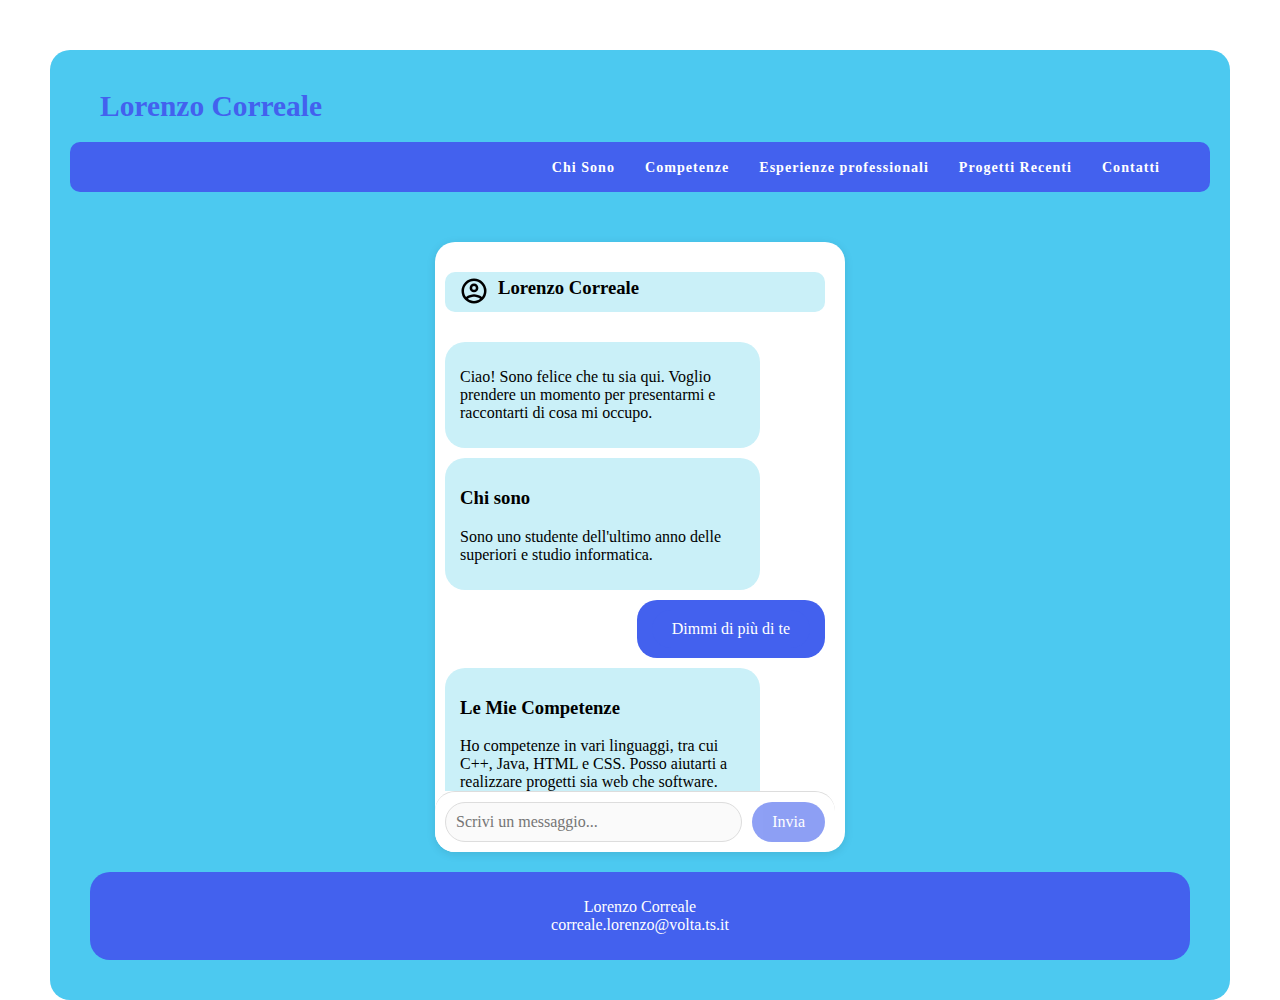
<file: SitoWeb/index.html>
<!doctype html>
<html class="no-js" lang="">

<head>
    <meta charset="utf-8">
    <meta content="width=device-width, initial-scale=1" name="viewport">
    <title></title>
    <link href="css/style.css" rel="stylesheet">
</head>

<body>
<div class="body">
    <div id="header">
        <header>
            <div class="titolo">
                <!-- <img src="" alt="" -->
                <h1><a href="index.html#">Lorenzo Correale</a></h1>
            </div>
        </header>

        <nav class="navigazione" id="nav">
            <ul>
                <li><a href="about.html#nav">Chi Sono</a></li>
                <li><a href="competenze.html#nav">Competenze</a></li>
                <li><a href="lavori.html#nav">Esperienze professionali</a></li>
                <li><a href="progetti.html#nav">Progetti Recenti</a></li>
                <li><a href="contatti.html#nav">Contatti</a></li>
            </ul>

        </nav>
    </div>

    <div class="chat" id="chat">
        <div class="chat-container">

            <div class="chat-name">
                <div class="name">
                    <img src="img/account-circle-outline.svg">
                    <h3>Lorenzo Correale</h3>
                </div>
            </div>

            <div class="chat-messages">
                <!--- ciao  --->
                <div class="message-left">
                    <div class="message-content">

                        <p>Ciao! Sono felice che tu sia qui.
                            Voglio prendere un momento per presentarmi e
                            raccontarti di cosa mi occupo.</p>
                    </div>
                </div>

                <!--- chi sono  --->

                <div class="message-left">
                    <div class="message-content" id="chisono">
                        <h3>Chi sono</h3>
                        <p>Sono uno studente dell'ultimo anno delle superiori e studio informatica.
                        </p>
                    </div>
                </div>

                <div class="message-right">
                    <div class="message-content">
                        <button id="chisono-btn">Dimmi di più di te</button>
                    </div>
                </div>

                <!--- le mie competenze  --->

                <div class="message-left">
                    <div class="message-content" id="competenze">
                        <h3>Le Mie Competenze</h3>
                        <p>Ho competenze in vari linguaggi, tra cui C++, Java, HTML e CSS.
                            Posso aiutarti a realizzare progetti sia web che software.</p>
                    </div>
                </div>

                <div class="message-right">
                    <div class="message-content">

                        <button id="competenze-btn">Parlami delle tue competenze</button>
                    </div>
                </div>

                <!--- esperienze lavorative  --->

                <div class="message-left">
                    <div class="message-content" id="esperienze">
                        <h3>Esperienza Professionale</h3>
                        <p>Ho lavorato nel inserimento di articoli in un software di gestione magazzino,
                            dove ho applicato le mie conoscenze tecniche in un contesto reale.</p>
                    </div>
                </div>

                <div class="message-right">
                    <div class="message-content">
                        <button id="esperienze-btn">Parlamene di più</button>
                    </div>
                </div>

                <!--- progetti personali  --->

                <div class="message-left">
                    <div class="message-content" id="progetti">
                        <h3>Progetti Personali</h3>
                        <p> Dai un'occhiata ai miei progetti.</p>
                    </div>
                </div>

                <div class="message-right">
                    <div class="message-content">
                        <button id="progetti-btn">Mostrami i progetti</button>
                    </div>
                </div>

                <!--- contatti  --->

                <div class="message-left">
                    <div class="message-content" id="contatti">
                        <h3>Contattami</h3>
                        <p>Spero di sentirci presto! Se hai domande o idee da condividere scrivimi pure.</p>
                    </div>
                </div>

                <div class="message-right">
                    <div class="message-content">
                        <button id="contatti-btn">Scrivi</button>
                    </div>
                </div>


            </div>
            <!-- Barra di input fissa in fondo alla chat -->
            <div class="input-bar">
                <input disabled placeholder="Scrivi un messaggio..." type="text">
                <button disabled>Invia</button>
            </div>

        </div>
    </div>
    <footer>
        <p>Lorenzo Correale<br>
            <a href="mailto:correale.lorenzo@volta.ts.it">correale.lorenzo@volta.ts.it</a></p>
    </footer>
    <script src="js/script.js"></script>
</div>
</body>

</html>
</file>
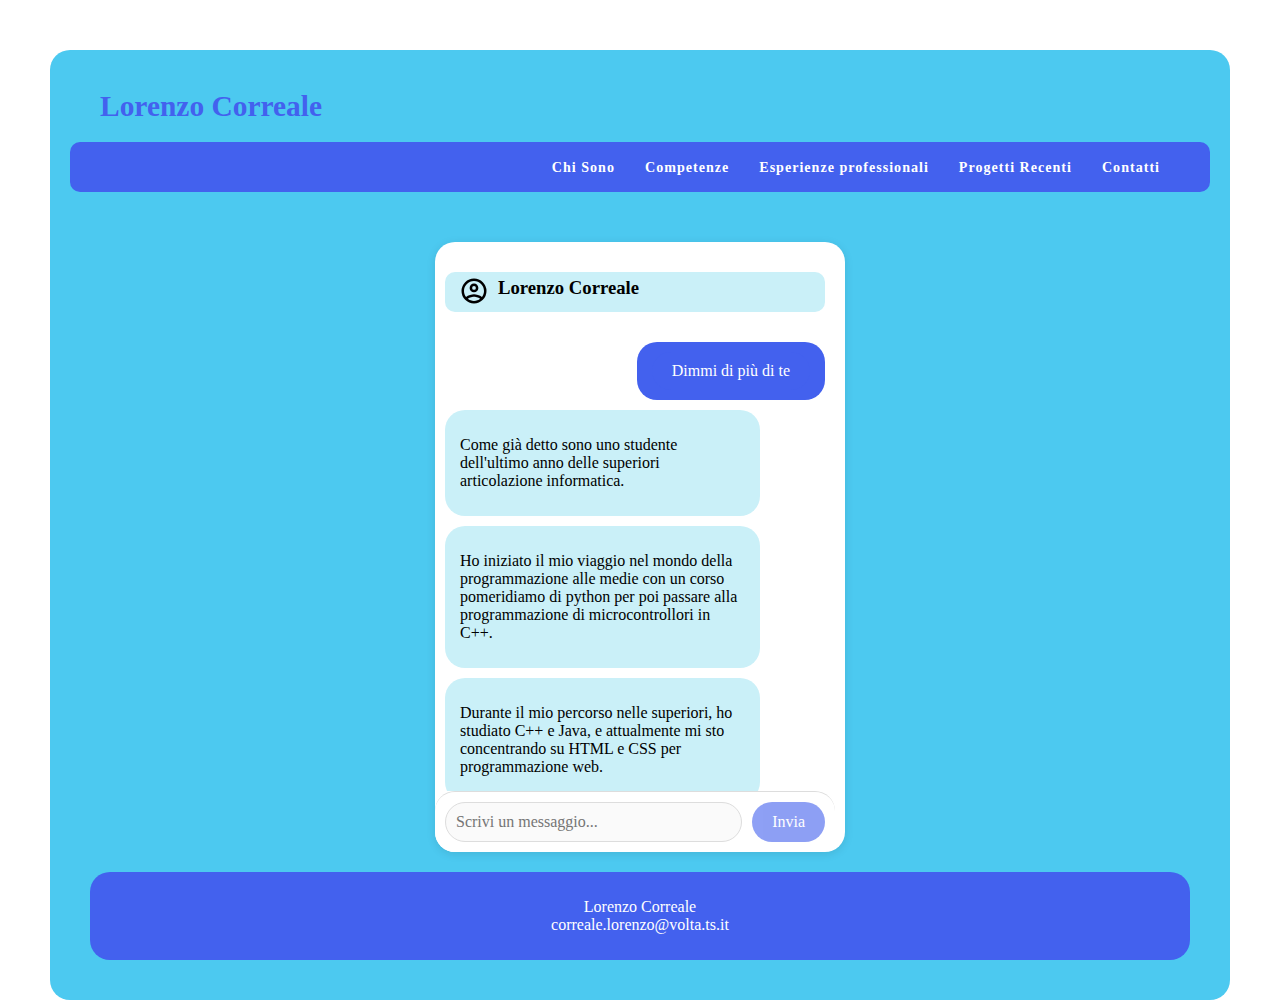
<file: SitoWeb/about.html>
<!doctype html>
<html class="no-js" lang="">

<head>
    <meta charset="utf-8">
    <meta content="width=device-width, initial-scale=1" name="viewport">
    <title></title>
    <link href="css/style.css" rel="stylesheet">
</head>

<body>
<div class="body">
    <div id="header">
        <header>
            <div class="titolo">
                <!-- <img src="" alt="" -->
                <h1><a href="index.html#">Lorenzo Correale</a></h1>
            </div>
        </header>

        <nav class="navigazione" id="nav">
            <ul>
                <li><a href="about.html#nav">Chi Sono</a></li>
                <li><a href="competenze.html#nav">Competenze</a></li>
                <li><a href="lavori.html#nav">Esperienze professionali</a></li>
                <li><a href="progetti.html#nav">Progetti Recenti</a></li>
                <li><a href="contatti.html#nav">Contatti</a></li>
            </ul>

        </nav>
    </div>

    <div class="chat" id="chat">
        <div class="chat-container">

            <div class="chat-name">
                <div class="name">

                    <img src="img/account-circle-outline.svg">
                    <h3>Lorenzo Correale</h3>
                </div>
            </div>


            <div class="chat-messages">


                <!--- chi sono  --->
                <div class="message-right">
                    <div class="message-content">
                        <a href="about.html#chat">
                            <button>Dimmi di più di te</button>
                        </a>
                    </div>
                </div>

                <div class="message-left">
                    <div class="message-content">

                        <p>Come già detto sono uno studente dell'ultimo anno
                            delle superiori articolazione informatica.
                        </p>
                    </div>
                </div>
                <div class="message-left">
                    <div class="message-content">

                        <p>Ho iniziato il mio viaggio nel mondo della programmazione
                            alle medie con un corso pomeridiamo di python per poi
                            passare alla programmazione di microcontrollori in C++.

                        </p>
                    </div>
                </div>
                <div class="message-left">
                    <div class="message-content">

                        <p>Durante il mio percorso nelle superiori,
                            ho studiato C++ e Java, e attualmente mi
                            sto concentrando su HTML e CSS per programmazione web.
                        </p>
                    </div>
                </div>
                <div class="message-left">
                    <div class="message-content">
                        <p>La tecnologia è la mia grande passione,
                            e ogni giorno cerco nuove sfide per
                            migliorare le mie competenze.</p>
                    </div>
                </div>

                <div class="message-left">
                    <div class="message-content">
                        <p>Questa passione si estende anche ad altri campi: mi interesso
                            di meccanica, in particolare di moto, kart, droni,
                            e sono anche un radioamatore nel tempo libero.
                    </div>
                </div>

                <div class="message-right">
                    <div class="message-content">
                        <a href="index.html#chisono">
                            <button id="home-btn">Torna alla home</button>
                        </a>
                    </div>
                </div>


            </div>
            <!-- Barra di input fissa in fondo alla chat -->
            <div class="input-bar">
                <input disabled placeholder="Scrivi un messaggio..." type="text">
                <button disabled>Invia</button>
            </div>

        </div>
    </div>
    <footer>
        <p>Lorenzo Correale<br>
            <a href="mailto:correale.lorenzo@volta.ts.it">correale.lorenzo@volta.ts.it</a></p>
    </footer>
    <script src="js/script.js"></script>
</div>
</body>

</html>
</file>
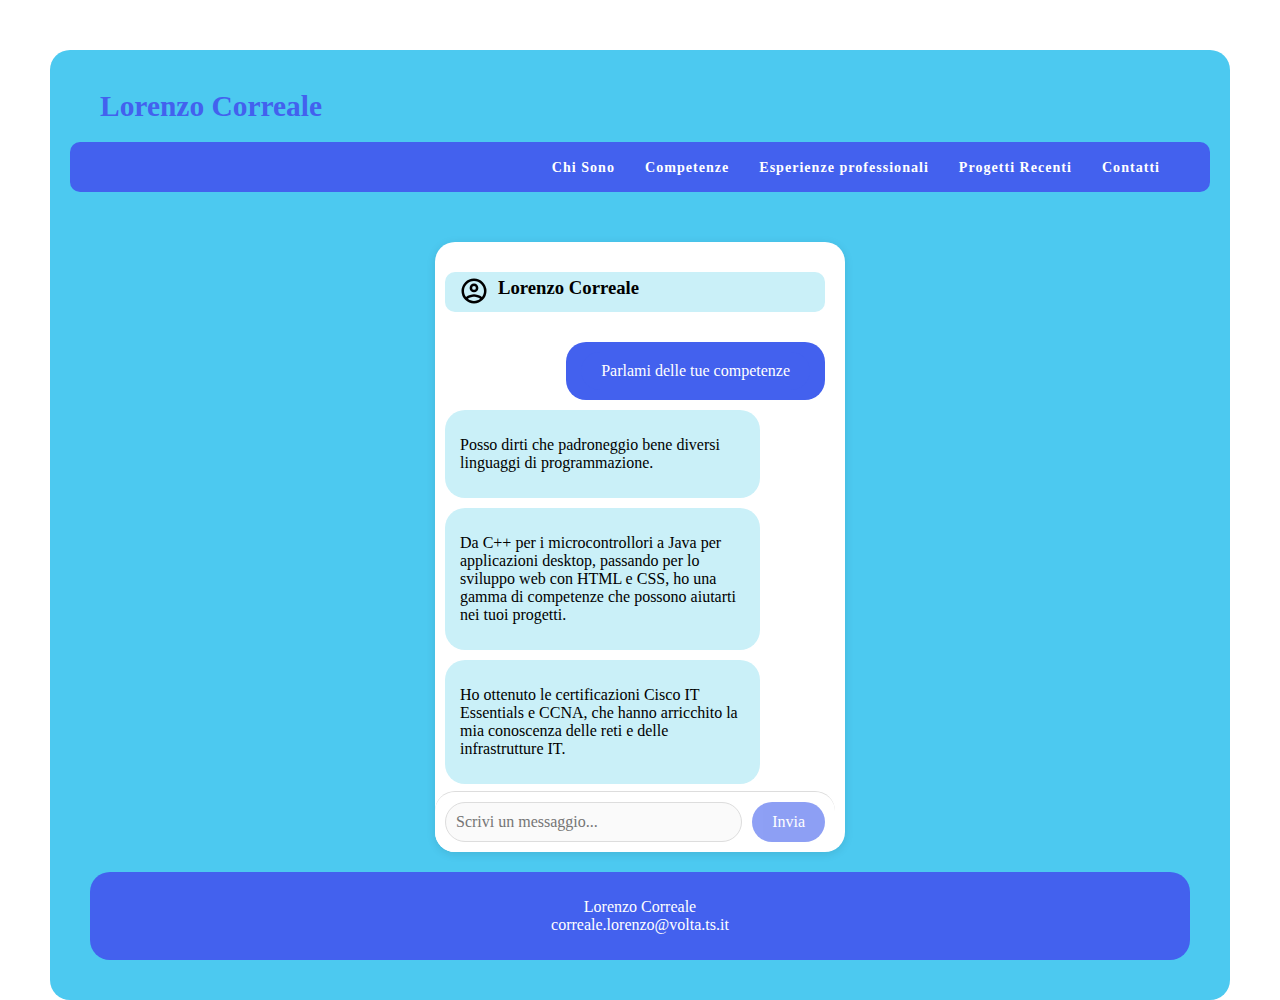
<file: SitoWeb/competenze.html>
<!doctype html>
<html class="no-js" lang="">

<head>
    <meta charset="utf-8">
    <meta content="width=device-width, initial-scale=1" name="viewport">
    <title></title>
    <link href="css/style.css" rel="stylesheet">
</head>

<body>
<div class="body">
    <div id="header">
        <header>
            <div class="titolo">
                <!-- <img src="" alt="" -->
                <h1><a href="index.html#">Lorenzo Correale</a></h1>
            </div>
        </header>

        <nav class="navigazione" id="nav">
            <ul>
                <li><a href="about.html#nav">Chi Sono</a></li>
                <li><a href="competenze.html#nav">Competenze</a></li>
                <li><a href="lavori.html#nav">Esperienze professionali</a></li>
                <li><a href="progetti.html#nav">Progetti Recenti</a></li>
                <li><a href="contatti.html#nav">Contatti</a></li>
            </ul>

        </nav>
    </div>

    <div class="chat" id="chat">
        <div class="chat-container">
            <div class="chat-name">
                <div class="name">
                    <img src="img/account-circle-outline.svg">
                    <h3>Lorenzo Correale</h3>
                </div>
            </div>
            <div class="chat-messages">


                <!--- competenze  --->
                <div class="message-right">
                    <div class="message-content">
                        <a href="competenze.html#chat">
                            <button>Parlami delle tue competenze</button>
                        </a>

                    </div>
                </div>

                <div class="message-left">
                    <div class="message-content">

                        <p>Posso dirti che padroneggio bene diversi
                            linguaggi di programmazione.
                        </p>
                    </div>
                </div>
                <div class="message-left">
                    <div class="message-content">

                        <p>Da C++ per i microcontrollori a Java per applicazioni
                            desktop, passando per lo sviluppo web con HTML e CSS, ho una gamma di competenze
                            che possono aiutarti nei tuoi progetti.

                        </p>
                    </div>
                </div>

                <div class="message-left">
                    <div class="message-content">

                        <p> Ho ottenuto le certificazioni Cisco IT Essentials e CCNA,
                            che hanno arricchito la mia conoscenza delle reti e
                            delle infrastrutture IT.

                        </p>
                    </div>
                </div>

                <div class="message-left">
                    <div class="message-content">

                        <p> Attualmente sto seguendo due corsi, uno di machine learning e uno di robotica.
                        </p>
                    </div>
                </div>
                <div class="message-left">
                    <div class="message-content">

                        <p> Inoltre, ho competenze nella modellazione 3D con AutoCAD e Fusion,
                            e so creare circuiti stampati.
                        </p>
                    </div>
                </div>

                <div class="message-left">
                    <div class="message-content">

                        <p> Possiedo anche la patente di radioamatore e quella per droni.
                        </p>
                    </div>
                </div>


                <div class="message-right">
                    <div class="message-content">
                        <a href="index.html#competenze">
                            <button id="home-btn">Torna alla home</button>
                        </a>
                    </div>
                </div>


            </div>
            <!-- Barra di input fissa in fondo alla chat -->
            <div class="input-bar">
                <input disabled placeholder="Scrivi un messaggio..." type="text">
                <button disabled>Invia</button>
            </div>

        </div>
    </div>
    <footer>
        <p>Lorenzo Correale<br>
            <a href="mailto:correale.lorenzo@volta.ts.it">correale.lorenzo@volta.ts.it</a></p>
    </footer>
    <script src="js/script.js"></script>
</div>
</body>

</html>
</file>
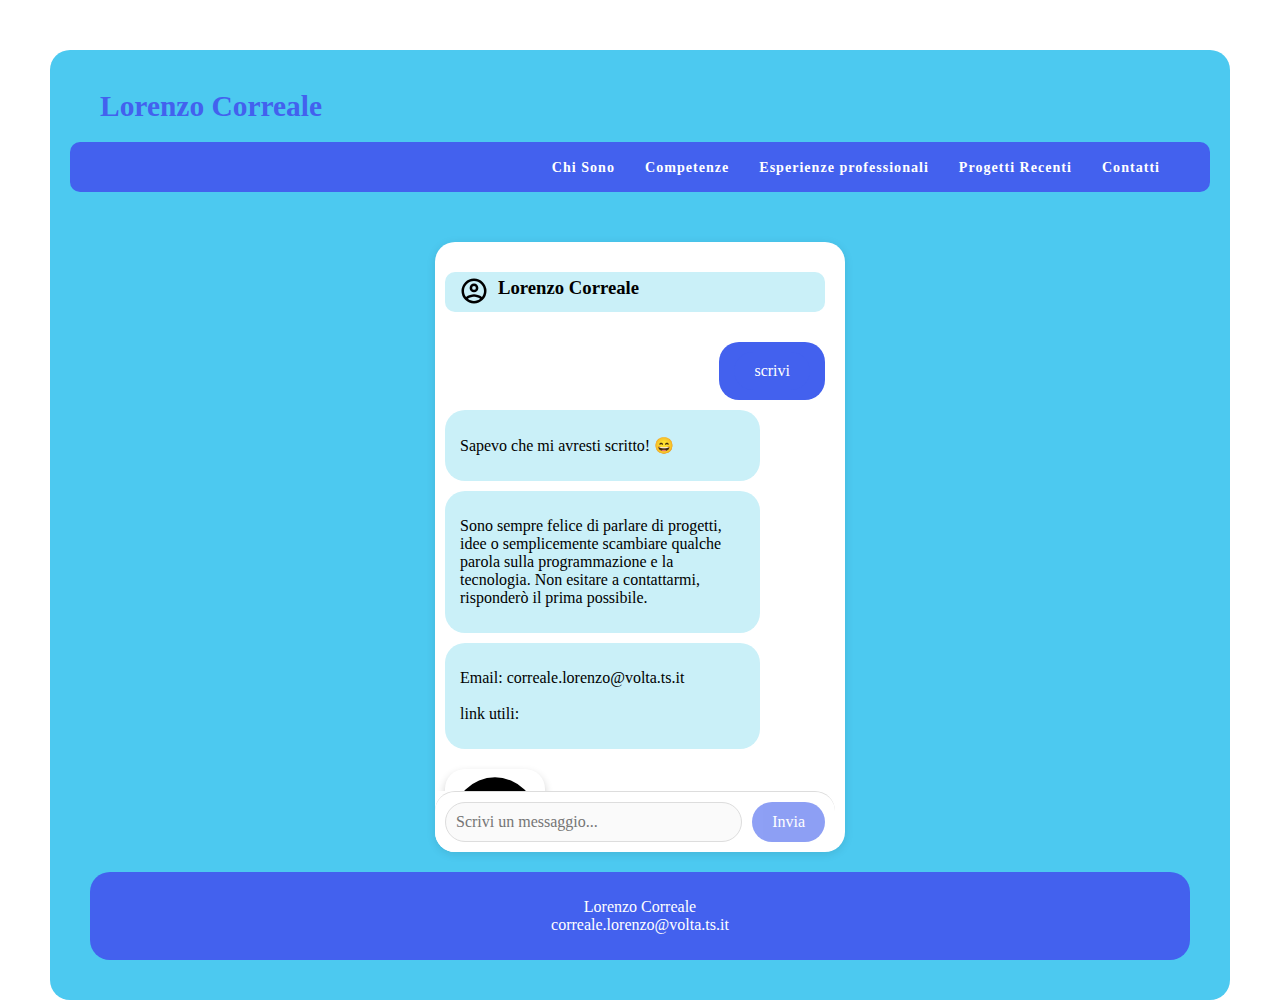
<file: SitoWeb/contatti.html>
<!doctype html>
<html class="no-js" lang="">

<head>
    <meta charset="utf-8">
    <meta content="width=device-width, initial-scale=1" name="viewport">
    <title></title>
    <link href="css/style.css" rel="stylesheet">
</head>

<body>
<div class="body">
    <div id="header">
        <header>
            <div class="titolo">
                <!-- <img src="" alt="" -->
                <h1><a href="index.html#">Lorenzo Correale</a></h1>
            </div>
        </header>

        <nav class="navigazione" id="nav">
            <ul>
                <li><a href="about.html#nav">Chi Sono</a></li>
                <li><a href="competenze.html#nav">Competenze</a></li>
                <li><a href="lavori.html#nav">Esperienze professionali</a></li>
                <li><a href="progetti.html#nav">Progetti Recenti</a></li>
                <li><a href="contatti.html#nav">Contatti</a></li>
            </ul>

        </nav>
    </div>

    <div class="chat" id="chat">
        <div class="chat-container">
            <div class="chat-name">
                <div class="name">
                    <img src="img/account-circle-outline.svg">
                    <h3>Lorenzo Correale</h3>
                </div>
            </div>

            <div class="chat-messages">


                <!--- esperienze professionale  --->
                <div class="message-right">
                    <div class="message-content">
                        <a href="contatti.html#chat">
                            <button>scrivi</button>
                        </a>


                    </div>
                </div>

                <div class="message-left">
                    <div class="message-content">

                        <p>Sapevo che mi avresti scritto! 😄
                        </p>
                    </div>
                </div>
                <div class="message-left">
                    <div class="message-content">

                        <p>Sono sempre felice di parlare di progetti,
                            idee o semplicemente scambiare qualche parola
                            sulla programmazione e la tecnologia.
                            Non esitare a contattarmi, risponderò il prima possibile.
                        </p>
                    </div>
                </div>


                <div class="message-left">
                    <div class="message-content">

                        <p>
                            Email: correale.lorenzo@volta.ts.it
                            <br>
                            <br>
                            link utili:
                        </p>
                    </div>
                </div>

                <div class="app-link">

                    <a class="app-button" href="https://github.com/lollobyte06" target="_blank">
                        <img src="img/github.svg">
                    </a>
                </div>

                <div class="app-link">

                    <a class="app-button" href="https://www.linkedin.com/in/lorenzocorreale/" target="_blank">
                        <img src="img/linkedin.svg">
                    </a>
                </div>

                <div class="app-link">

                    <a class="app-button" href="https://www.facebook.com/lorenzo.correale.35/" target="_blank">
                        <img src="img/facebook.svg">
                    </a>
                </div>


                <div class="message-right">
                    <div class="message-content">

                        <a href="index.html#contatti">
                            <button id="home-btn">Torna alla home</button>
                        </a>

                    </div>
                </div>


            </div>
            <!-- Barra di input fissa in fondo alla chat -->
            <div class="input-bar">
                <input disabled placeholder="Scrivi un messaggio..." type="text">
                <button disabled>Invia</button>
            </div>

        </div>
    </div>
    <footer>
        <p>Lorenzo Correale<br>
            <a href="mailto:correale.lorenzo@volta.ts.it">correale.lorenzo@volta.ts.it</a></p>
    </footer>
    <script src="js/script.js"></script>
</div>
</body>

</html>
</file>
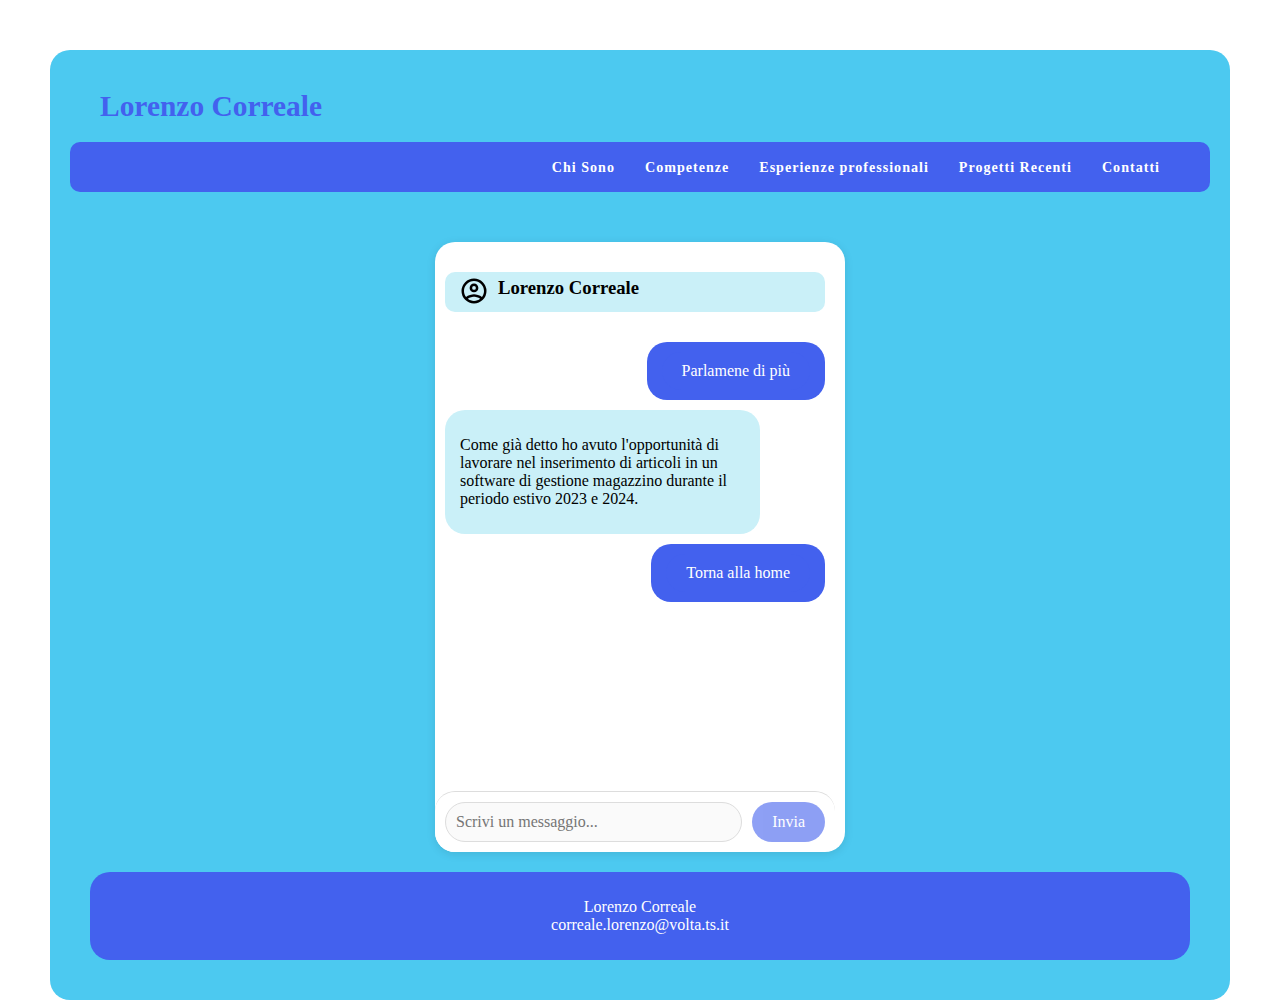
<file: SitoWeb/lavori.html>
<!doctype html>
<html class="no-js" lang="">

<head>
    <meta charset="utf-8">
    <meta content="width=device-width, initial-scale=1" name="viewport">
    <title></title>
    <link href="css/style.css" rel="stylesheet">
</head>

<body>
<div class="body">
    <div id="header">
        <header>
            <div class="titolo">
                <!-- <img src="" alt="" -->
                <h1><a href="index.html#">Lorenzo Correale</a></h1>
            </div>
        </header>

        <nav class="navigazione" id="nav">
            <ul>
                <li><a href="about.html#nav">Chi Sono</a></li>
                <li><a href="competenze.html#nav">Competenze</a></li>
                <li><a href="lavori.html#nav">Esperienze professionali</a></li>
                <li><a href="progetti.html#nav">Progetti Recenti</a></li>
                <li><a href="contatti.html#nav">Contatti</a></li>
            </ul>

        </nav>
    </div>
    <div class="chat" id="chat">
        <div class="chat-container">
            <div class="chat-name">
                <div class="name">
                    <img src="img/account-circle-outline.svg">
                    <h3>Lorenzo Correale</h3>
                </div>
            </div>

            <div class="chat-messages">


                <!--- esperienze professionale  --->
                <div class="message-right">
                    <div class="message-content">
                        <a href="lavori.html#chat">
                            <button>Parlamene di più</button>
                        </a>


                    </div>
                </div>

                <div class="message-left">
                    <div class="message-content">

                        <p>Come già detto ho avuto l'opportunità di lavorare
                            nel inserimento di articoli in un software di gestione
                            magazzino durante il periodo estivo 2023 e 2024.
                        </p>
                    </div>
                </div>


                <div class="message-right">
                    <div class="message-content">

                        <a href="index.html#esperienze">
                            <button id="home-btn">Torna alla home</button>
                        </a>

                    </div>
                </div>


            </div>
            <!-- Barra di input fissa in fondo alla chat -->
            <div class="input-bar">
                <input disabled placeholder="Scrivi un messaggio..." type="text">
                <button disabled>Invia</button>
            </div>

        </div>
    </div>
    <footer>
        <p>Lorenzo Correale<br>
            <a href="mailto:correale.lorenzo@volta.ts.it">correale.lorenzo@volta.ts.it</a></p>
    </footer>
    <script src="js/script.js"></script>
</div>
</body>

</html>
</file>
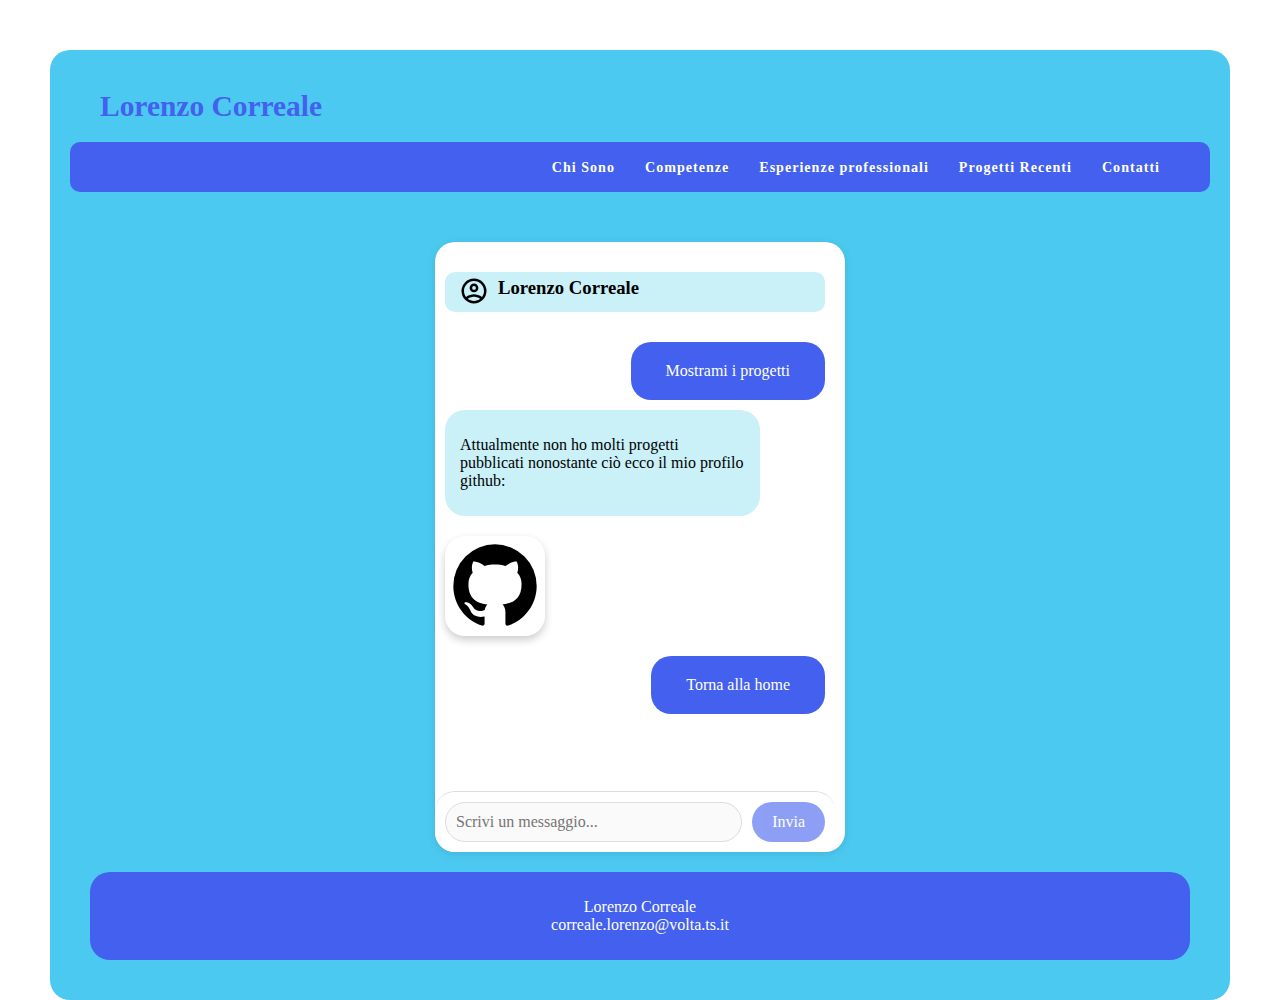
<file: SitoWeb/progetti.html>
<!doctype html>
<html class="no-js" lang="">

<head>
    <meta charset="utf-8">
    <meta content="width=device-width, initial-scale=1" name="viewport">
    <title></title>
    <link href="css/style.css" rel="stylesheet">
</head>

<body>
<div class="body">
    <div id="header">
        <header>
            <div class="titolo">
                <!-- <img src="" alt="" -->
                <h1><a href="index.html#">Lorenzo Correale</a></h1>
            </div>
        </header>

        <nav class="navigazione" id="nav">
            <ul>
                <li><a href="about.html#nav">Chi Sono</a></li>
                <li><a href="competenze.html#nav">Competenze</a></li>
                <li><a href="lavori.html#nav">Esperienze professionali</a></li>
                <li><a href="progetti.html#nav">Progetti Recenti</a></li>
                <li><a href="contatti.html#nav">Contatti</a></li>
            </ul>

        </nav>
    </div>
    <div class="chat" id="chat">
        <div class="chat-container">
            <div class="chat-name">
                <div class="name">
                    <img src="img/account-circle-outline.svg">
                    <h3>Lorenzo Correale</h3>
                </div>
            </div>

            <div class="chat-messages">


                <!--- esperienze professionale  --->
                <div class="message-right">
                    <div class="message-content">
                        <a href="progetti.html#chat">
                            <button>Mostrami i progetti</button>
                        </a>


                    </div>
                </div>

                <div class="message-left">
                    <div class="message-content">

                        <p>Attualmente non ho molti progetti pubblicati
                            nonostante ciò ecco il mio profilo github:
                        </p>
                    </div>
                </div>

                <div class="app-link">

                    <a class="app-button" href="https://github.com/lollobyte06" target="_blank">
                        <img src="img/github.svg">
                    </a>
                </div>


                <div class="message-right">
                    <div class="message-content">

                        <a href="index.html#progetti">
                            <button id="home-btn">Torna alla home</button>
                        </a>

                    </div>
                </div>


            </div>
            <!-- Barra di input fissa in fondo alla chat -->
            <div class="input-bar">
                <input disabled placeholder="Scrivi un messaggio..." type="text">
                <button disabled>Invia</button>
            </div>

        </div>
    </div>
    <footer>
        <p>Lorenzo Correale<br>
            <a href="mailto:correale.lorenzo@volta.ts.it">correale.lorenzo@volta.ts.it</a></p>
    </footer>
    <script src="js/script.js"></script>
</div>
</body>

</html>
</file>
<file: SitoWeb/css/style.css>
* {
    font-family: "Comic Sans MS";
}

h1 {
    font-size: 2.3vw;
    padding-left: 30px;
    color: #4361EE;
}

a {
    color: inherit;
    text-decoration: inherit;
}

body {
    margin: 0;
    padding: 0px;
    font-family: sans-serif;
    background-color: white;


}

footer {
    background-color: #4361EE;
    border-radius: 20px;
    margin: 20px;
    padding: 10px;
    text-align: center;
    color: white;
}

.body {
    margin-top: 50px;
    margin-left: 50px;
    margin-right: 50px;
    padding: 20px;
    border-radius: 20px;
    background-color: #4CC9F0;

}




.navigazione {
    border-radius: 10px;
    background-color: #4361EE;
    height: 50px;
    padding: 0 0px;
    display: flex;
    align-items: center;
    flex-direction: row-reverse;


}

.navigazione ul {
    align-content: center;
    display: flex;
    gap: 30px;
    list-style: none;
    margin: 0;
    margin: 50px;
    padding: 0;
}

.navigazione li {
    color: white;
    text-align: center;
    letter-spacing: 1px;
    font-weight: bold;
    font-size: 1.1vw;
    cursor: pointer;
    text-shadow: none;
    transition: box-shadow 0.5s;
}

.navigazione li:hover {
    text-shadow: 0 0 2px;
}


.chat {
    border-radius: 20px;
    padding-top: 50px;
    display: flex;
    justify-content: center;
    align-items: center;
}


.chat-container {
    padding-right: 10px;
    padding-top: 10px;
    width: 400px;
    max-width: 100%;
    height: 600px;
    background-color: white;
    border-radius: 20px;
    box-shadow: 0 2px 10px rgba(0, 0, 0, 0.1);
    display: flex;
    flex-direction: column;

    scrollbar-color: #4361EE #CAF0F8;
}

.chat-messages {

    flex: 1;
    overflow-y: auto;
    padding: 10px;
    max-height: 600px;
}

.message-left,
.message-right {
    display: flex;
    justify-content: flex-start;
    margin: 10px 0;
}

.message-left .message-content {
    background-color: #CAF0F8;
    padding: 10px 15px;
    border-radius: 20px;
    width: 75%;
}

.message-right {
    justify-content: flex-end;
}

.message-right .message-content {
    background-color: #4361EE;
    color: white;
    padding: 10px 15px;
    border-radius: 20px;
    max-width: 75%;
}

.input-bar {
    display: flex;
    padding: 10px;
    background-color: #fff;
    border-top: 1px solid #ddd;
    border-radius: 20px;
}

.input-bar input {
    flex: 1;
    padding: 10px;
    border: 1px solid #ddd;
    border-radius: 20px;
    margin-right: 10px;
    font-size: 16px;
    color: #999;
}

.input-bar button {
    padding: 10px 20px;
    background-color: #4361EE;
    color: white;
    border: none;
    border-radius: 20px;
    cursor: not-allowed;
    opacity: 0.6;
}

.input-bar input:disabled,
.input-bar button:disabled {
    cursor: not-allowed;
}

button:hover {
    background-color: #3F37C9;
}

button {
    border: none;
    background-color: #4361EE;
    color: white;
    padding: 10px 20px;
    border-radius: 20px;
    cursor: pointer;
    font-size: 16px;
}

.chat-name h3 {

    margin: 5px;


}

.chat-name {


    margin: 10px;
    height: 40px;
    background-color: #CAF0F8;
    margin-block-start: 20px;
    padding-left: 10px;
    border-radius: 10px;


}

.name {
    padding-bottom: 5px;
    display: inline-flex;
}

.name img {
    margin: 4px;
    height: 30px;
    width: 30px;
}

.app-link {
    display: flex;


    align-items: center;
    margin: 20px 0;
}

.app-link p {
    padding-left: 10px;
}


.app-button {
    display: flex;
    justify-content: center;
    align-items: center;
    width: 100px;
    height: 100px;
    background-color: white;
    color: white;
    text-decoration: none;
    border-radius: 20px;
    box-shadow: 0 4px 8px rgba(0, 0, 0, 0.2);
    transition: background-color 0.3s ease, transform 0.2s ease;
}
</file>
